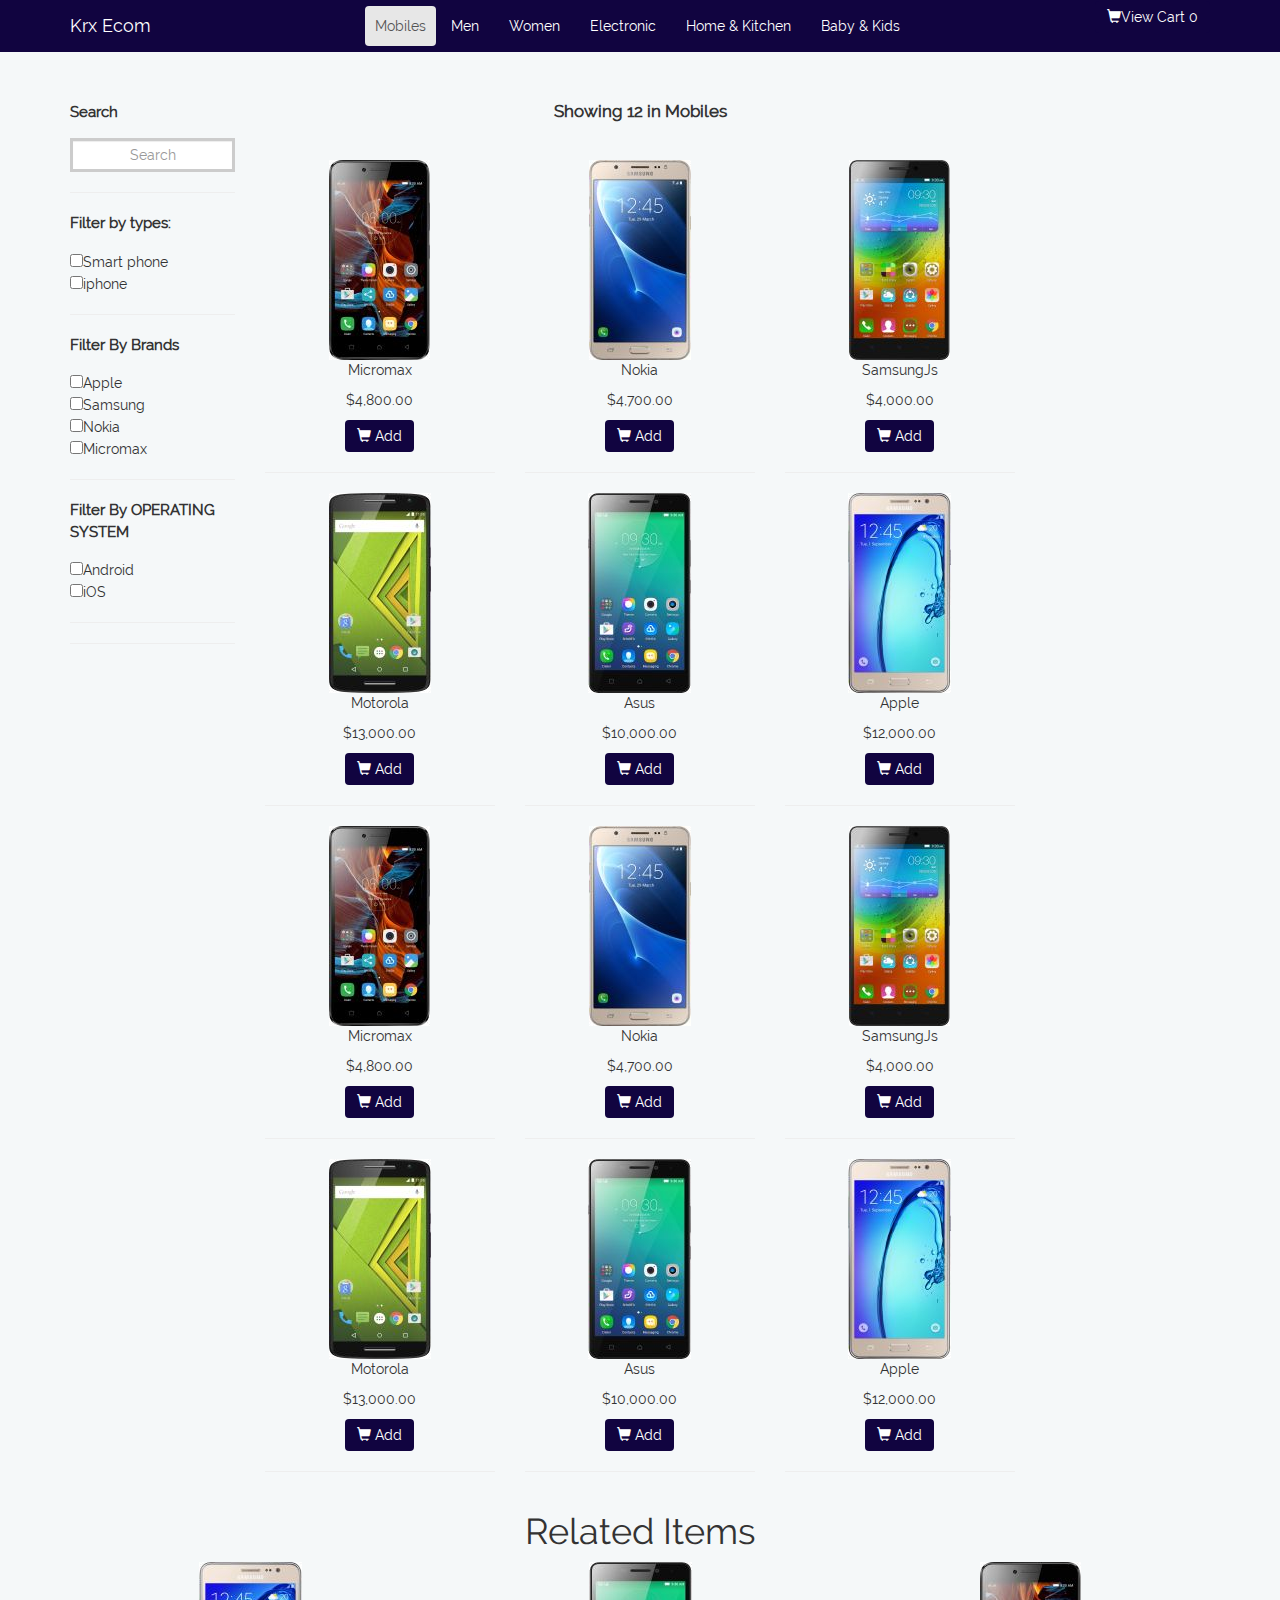
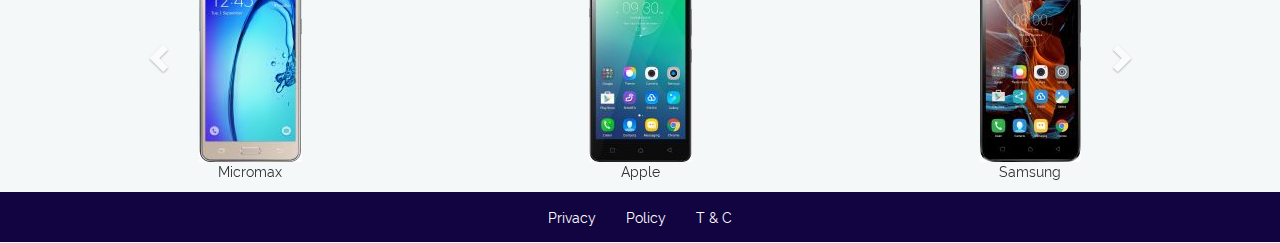
<file: index.html>
<!DOCTYPE html>
<html>
  <head lang="en">
    <meta charset="utf-8">
    <title>shopping cart</title>
      <meta name="viewport" content="width=device-width, initial-scale=1"> 
      <script src="https://ajax.googleapis.com/ajax/libs/jquery/3.2.1/jquery.min.js"></script>
      <script src="https://maxcdn.bootstrapcdn.com/bootstrap/3.3.7/js/bootstrap.min.js"></script>  
      <!-- <script href="js/lib/jquery-3.2.1.min.js"></script>   
      <script href="js/lib/bootstrap.min.js"></script> -->
      <link rel="stylesheet" type="text/css" href="css/bootstrap.min.css">
      <link rel="stylesheet" type="text/css" href="css/main.css">
      </head>

  <body ng-app="mainApp">

      <div ng-include="'./templates/header.html'"></div>
      <ng-view></ng-view> 
      <div ng-include="'./templates/footer.html'"></div>  
      
    
    <script type="text/javascript" src="js/lib/angular.min.js"></script>    
    <script type="text/javascript" src="js/lib/angular-route.min.js"></script>
    <!-- Modules -->
    <script type="text/javascript" src="app.js"></script>
    <!-- Controllers -->
    <!-- Services -->
    <!-- Directives -->
    <script type="text/javascript" src="js/directives/productInfo.js"></script>
  </body>
</html>
</file>
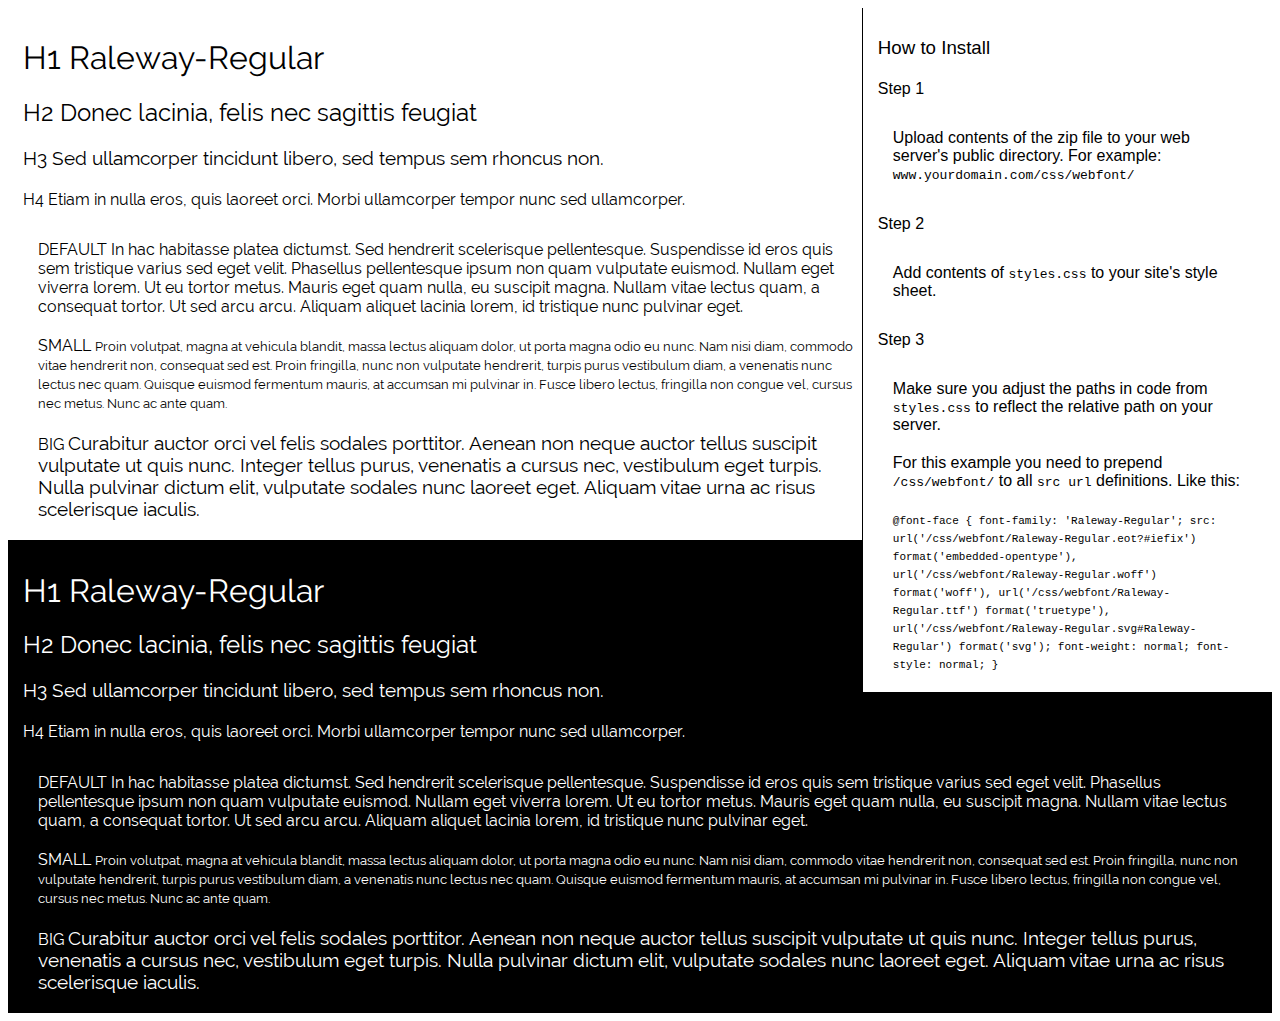
<file: fonts/preview.html>
<!DOCTYPE html>
<html>
<head>
<title>
Raleway-Regular
 - Web font preview
</title>
<style type='text/css'>

@font-face {
  font-family: 'Raleway-Regular';
  src: url('Raleway-Regular.eot?#iefix') format('embedded-opentype'),  url('Raleway-Regular.woff') format('woff'), url('Raleway-Regular.ttf')  format('truetype'), url('Raleway-Regular.svg#Raleway-Regular') format('svg');
  font-weight: normal;
  font-style: normal;
}

body { font-family: 'Raleway-Regular' !important; }
h1, h2, h3, h4 { font-weight: normal; }
.reg { color:black; background:white; }
.inverse { color:white; background:black; }
div { padding: 10px 15px; }
.right { background:white; width:30%; float: right; font-family: sans-serif; border: 1px solid black; border-width: 0 0 1px 1px;}
</style>
</head>
<body>
<div class='right'>
<h3>How to Install</h3>
<h4>Step 1</h4>
<div>
Upload contents of the zip file to your web server's public directory. For example:
<code>www.yourdomain.com/css/webfont/</code>
</div>
<h4>Step 2</h4>
<div>
Add contents of
<code>styles.css</code>
to your site's style sheet.
</div>
<h4>Step 3</h4>
<div>
Make sure you adjust the paths in code from
<code>styles.css</code>
to reflect the relative path on your server.
</div>
<div>
For this example you need to prepend
<code>/css/webfont/</code>
to all
<code>src url</code>
definitions. Like this:
</div>
<div>
<code style='font-size:11px;'>@font-face {
  font-family: 'Raleway-Regular';
  src: url('/css/webfont/Raleway-Regular.eot?#iefix') format('embedded-opentype'),  url('/css/webfont/Raleway-Regular.woff') format('woff'), url('/css/webfont/Raleway-Regular.ttf')  format('truetype'), url('/css/webfont/Raleway-Regular.svg#Raleway-Regular') format('svg');
  font-weight: normal;
  font-style: normal;
}</code>
</div>
</div>
<div class='reg'>
<h1>
H1
Raleway-Regular
</h1>
<h2>
H2
Donec lacinia, felis nec sagittis feugiat
</h2>
<h3>
H3
Sed ullamcorper tincidunt libero, sed tempus sem rhoncus non.
</h3>
<h4>
H4
Etiam in nulla eros, quis laoreet orci. Morbi ullamcorper tempor nunc sed ullamcorper.
</h4>
<div>
DEFAULT
In hac habitasse platea dictumst. Sed hendrerit scelerisque pellentesque. Suspendisse id eros quis sem tristique varius sed eget velit. Phasellus pellentesque ipsum non quam vulputate euismod. Nullam eget viverra lorem. Ut eu tortor metus. Mauris eget quam nulla, eu suscipit magna. Nullam vitae lectus quam, a consequat tortor. Ut sed arcu arcu. Aliquam aliquet lacinia lorem, id tristique nunc pulvinar eget.
</div>
<div>
SMALL
<small>
Proin volutpat, magna at vehicula blandit, massa lectus aliquam dolor, ut porta magna odio eu nunc. Nam nisi diam, commodo vitae hendrerit non, consequat sed est. Proin fringilla, nunc non vulputate hendrerit, turpis purus vestibulum diam, a venenatis nunc lectus nec quam. Quisque euismod fermentum mauris, at accumsan mi pulvinar in. Fusce libero lectus, fringilla non congue vel, cursus nec metus. Nunc ac ante quam.
</small>
</div>
<div>
BIG
<big>
Curabitur auctor orci vel felis sodales porttitor. Aenean non neque auctor tellus suscipit vulputate ut quis nunc. Integer tellus purus, venenatis a cursus nec, vestibulum eget turpis. Nulla pulvinar dictum elit, vulputate sodales nunc laoreet eget. Aliquam vitae urna ac risus scelerisque iaculis.
</big>
</div>

</div>
<div class='inverse'>
<h1>
H1
Raleway-Regular
</h1>
<h2>
H2
Donec lacinia, felis nec sagittis feugiat
</h2>
<h3>
H3
Sed ullamcorper tincidunt libero, sed tempus sem rhoncus non.
</h3>
<h4>
H4
Etiam in nulla eros, quis laoreet orci. Morbi ullamcorper tempor nunc sed ullamcorper.
</h4>
<div>
DEFAULT
In hac habitasse platea dictumst. Sed hendrerit scelerisque pellentesque. Suspendisse id eros quis sem tristique varius sed eget velit. Phasellus pellentesque ipsum non quam vulputate euismod. Nullam eget viverra lorem. Ut eu tortor metus. Mauris eget quam nulla, eu suscipit magna. Nullam vitae lectus quam, a consequat tortor. Ut sed arcu arcu. Aliquam aliquet lacinia lorem, id tristique nunc pulvinar eget.
</div>
<div>
SMALL
<small>
Proin volutpat, magna at vehicula blandit, massa lectus aliquam dolor, ut porta magna odio eu nunc. Nam nisi diam, commodo vitae hendrerit non, consequat sed est. Proin fringilla, nunc non vulputate hendrerit, turpis purus vestibulum diam, a venenatis nunc lectus nec quam. Quisque euismod fermentum mauris, at accumsan mi pulvinar in. Fusce libero lectus, fringilla non congue vel, cursus nec metus. Nunc ac ante quam.
</small>
</div>
<div>
BIG
<big>
Curabitur auctor orci vel felis sodales porttitor. Aenean non neque auctor tellus suscipit vulputate ut quis nunc. Integer tellus purus, venenatis a cursus nec, vestibulum eget turpis. Nulla pulvinar dictum elit, vulputate sodales nunc laoreet eget. Aliquam vitae urna ac risus scelerisque iaculis.
</big>
</div>

</div>
</body>
</html>
</file>
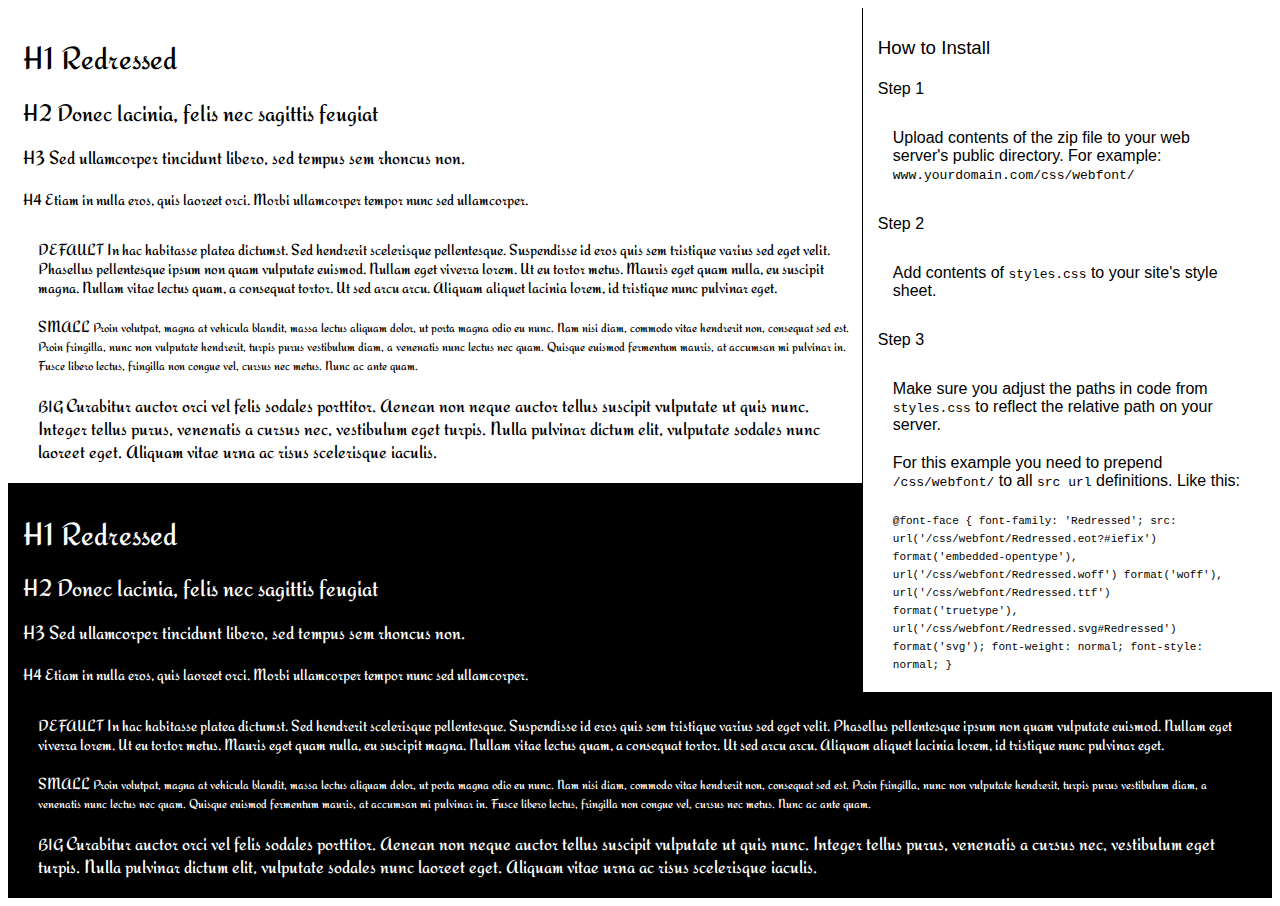
<file: fonts/New folder/Redressed/preview.html>
<!DOCTYPE html>
<html>
<head>
<title>
Redressed
 - Web font preview
</title>
<style type='text/css'>

@font-face {
  font-family: 'Redressed';
  src: url('Redressed.eot?#iefix') format('embedded-opentype'),  url('Redressed.woff') format('woff'), url('Redressed.ttf')  format('truetype'), url('Redressed.svg#Redressed') format('svg');
  font-weight: normal;
  font-style: normal;
}

body { font-family: 'Redressed' !important; }
h1, h2, h3, h4 { font-weight: normal; }
.reg { color:black; background:white; }
.inverse { color:white; background:black; }
div { padding: 10px 15px; }
.right { background:white; width:30%; float: right; font-family: sans-serif; border: 1px solid black; border-width: 0 0 1px 1px;}
</style>
</head>
<body>
<div class='right'>
<h3>How to Install</h3>
<h4>Step 1</h4>
<div>
Upload contents of the zip file to your web server's public directory. For example:
<code>www.yourdomain.com/css/webfont/</code>
</div>
<h4>Step 2</h4>
<div>
Add contents of
<code>styles.css</code>
to your site's style sheet.
</div>
<h4>Step 3</h4>
<div>
Make sure you adjust the paths in code from
<code>styles.css</code>
to reflect the relative path on your server.
</div>
<div>
For this example you need to prepend
<code>/css/webfont/</code>
to all
<code>src url</code>
definitions. Like this:
</div>
<div>
<code style='font-size:11px;'>@font-face {
  font-family: 'Redressed';
  src: url('/css/webfont/Redressed.eot?#iefix') format('embedded-opentype'),  url('/css/webfont/Redressed.woff') format('woff'), url('/css/webfont/Redressed.ttf')  format('truetype'), url('/css/webfont/Redressed.svg#Redressed') format('svg');
  font-weight: normal;
  font-style: normal;
}</code>
</div>
</div>
<div class='reg'>
<h1>
H1
Redressed
</h1>
<h2>
H2
Donec lacinia, felis nec sagittis feugiat
</h2>
<h3>
H3
Sed ullamcorper tincidunt libero, sed tempus sem rhoncus non.
</h3>
<h4>
H4
Etiam in nulla eros, quis laoreet orci. Morbi ullamcorper tempor nunc sed ullamcorper.
</h4>
<div>
DEFAULT
In hac habitasse platea dictumst. Sed hendrerit scelerisque pellentesque. Suspendisse id eros quis sem tristique varius sed eget velit. Phasellus pellentesque ipsum non quam vulputate euismod. Nullam eget viverra lorem. Ut eu tortor metus. Mauris eget quam nulla, eu suscipit magna. Nullam vitae lectus quam, a consequat tortor. Ut sed arcu arcu. Aliquam aliquet lacinia lorem, id tristique nunc pulvinar eget.
</div>
<div>
SMALL
<small>
Proin volutpat, magna at vehicula blandit, massa lectus aliquam dolor, ut porta magna odio eu nunc. Nam nisi diam, commodo vitae hendrerit non, consequat sed est. Proin fringilla, nunc non vulputate hendrerit, turpis purus vestibulum diam, a venenatis nunc lectus nec quam. Quisque euismod fermentum mauris, at accumsan mi pulvinar in. Fusce libero lectus, fringilla non congue vel, cursus nec metus. Nunc ac ante quam.
</small>
</div>
<div>
BIG
<big>
Curabitur auctor orci vel felis sodales porttitor. Aenean non neque auctor tellus suscipit vulputate ut quis nunc. Integer tellus purus, venenatis a cursus nec, vestibulum eget turpis. Nulla pulvinar dictum elit, vulputate sodales nunc laoreet eget. Aliquam vitae urna ac risus scelerisque iaculis.
</big>
</div>

</div>
<div class='inverse'>
<h1>
H1
Redressed
</h1>
<h2>
H2
Donec lacinia, felis nec sagittis feugiat
</h2>
<h3>
H3
Sed ullamcorper tincidunt libero, sed tempus sem rhoncus non.
</h3>
<h4>
H4
Etiam in nulla eros, quis laoreet orci. Morbi ullamcorper tempor nunc sed ullamcorper.
</h4>
<div>
DEFAULT
In hac habitasse platea dictumst. Sed hendrerit scelerisque pellentesque. Suspendisse id eros quis sem tristique varius sed eget velit. Phasellus pellentesque ipsum non quam vulputate euismod. Nullam eget viverra lorem. Ut eu tortor metus. Mauris eget quam nulla, eu suscipit magna. Nullam vitae lectus quam, a consequat tortor. Ut sed arcu arcu. Aliquam aliquet lacinia lorem, id tristique nunc pulvinar eget.
</div>
<div>
SMALL
<small>
Proin volutpat, magna at vehicula blandit, massa lectus aliquam dolor, ut porta magna odio eu nunc. Nam nisi diam, commodo vitae hendrerit non, consequat sed est. Proin fringilla, nunc non vulputate hendrerit, turpis purus vestibulum diam, a venenatis nunc lectus nec quam. Quisque euismod fermentum mauris, at accumsan mi pulvinar in. Fusce libero lectus, fringilla non congue vel, cursus nec metus. Nunc ac ante quam.
</small>
</div>
<div>
BIG
<big>
Curabitur auctor orci vel felis sodales porttitor. Aenean non neque auctor tellus suscipit vulputate ut quis nunc. Integer tellus purus, venenatis a cursus nec, vestibulum eget turpis. Nulla pulvinar dictum elit, vulputate sodales nunc laoreet eget. Aliquam vitae urna ac risus scelerisque iaculis.
</big>
</div>

</div>
</body>
</html>
</file>
<file: css/main.css>
/*@font-face {
  font-family: 'Redressed';
  src: url('../fonts/Redressed/Redressed.eot?#iefix') format('embedded-opentype'),  
  url('../fonts/Redressed/Redressed.woff') format('woff'), 
  url('../fonts/Redressed/Redressed.ttf')  format('truetype'), 
  url('../fonts/Redressed/Redressed.svg#Redressed') format('svg');
  }*/
  @font-face {
  font-family: 'Raleway-Regular';
  src: url('../fonts/Raleway-Regular.eot?#iefix') format('embedded-opentype'),  
  url('../fonts/Raleway-Regular.woff') format('woff'), 
  url('../fonts/Raleway-Regular.ttf')  format('truetype'), 
  url('../fonts/Raleway-Regular.svg#Raleway-Regular') format('svg');
  font-weight: normal;
  font-style: normal;
}
body{
	 font-family: 'Raleway-Regular';
	font-style: normal;
  background-color: #F5F8F9;
}
@media (min-width: 768px) {
  .navbar-nav.navbar-center {
    position: absolute;
    left: 50%;
    transform: translatex(-50%);
  }
}
header, footer{
	background-color: #110440;
}
a {
    color: #FFFFFF;
    text-decoration: none;
}
.navbar-nav > .active > a{
	background-color: #E7E7E7;
	padding: 10px;
	border-radius: 4px;
	margin-top: 5px;
	color: #555;
}
a:hover{
	background-color: transparent;
}
.navbar{
	    margin-bottom: 0px;
}
.main-section{
	
	padding-top: 30px;
}
.col-md-2 > p {
    margin: 0 0 15px;
    font-size: 15px;
    font-weight: bold;
}
.form-control{
	border: solid #ccc;
    	border-radius: 0px;
}
input{
	text-align: center;
}
.column-left{
	padding-top: 20px;
}
.col-md-8 > h4{
    font-size: larger;
    font-weight: 600;
    padding-bottom: 30px;
    padding-top: 10px;
}
.carousel-control.left, .carousel-control.right{
    background-image: none;
}
.carousel-div{
  background-color: transparent;
}
.selected-img
{
display: inline-block;
margin: 0px;
padding: 0px;
width: 40px;
}
.modal-header {
    padding: 15px;
    border-bottom: 1px solid #e5e5e5;
    background-color: #110440;
    color: #FFFFFF;
    text-align: center;
    font-size: x-large;
    padding-bottom: 15px;
    padding-top: 30px;
  }
.btn{
      background-color: #110440;
      color: #FFFFFF;
      border: 1px transparent;
      border-color: #110440;
}
.btn-default:hover, .btn-default:focus {
    color: #FFFFFF;
    background-color: #110440;
    border-color: #110440;
    border: 1px transparent;
}
</file>
